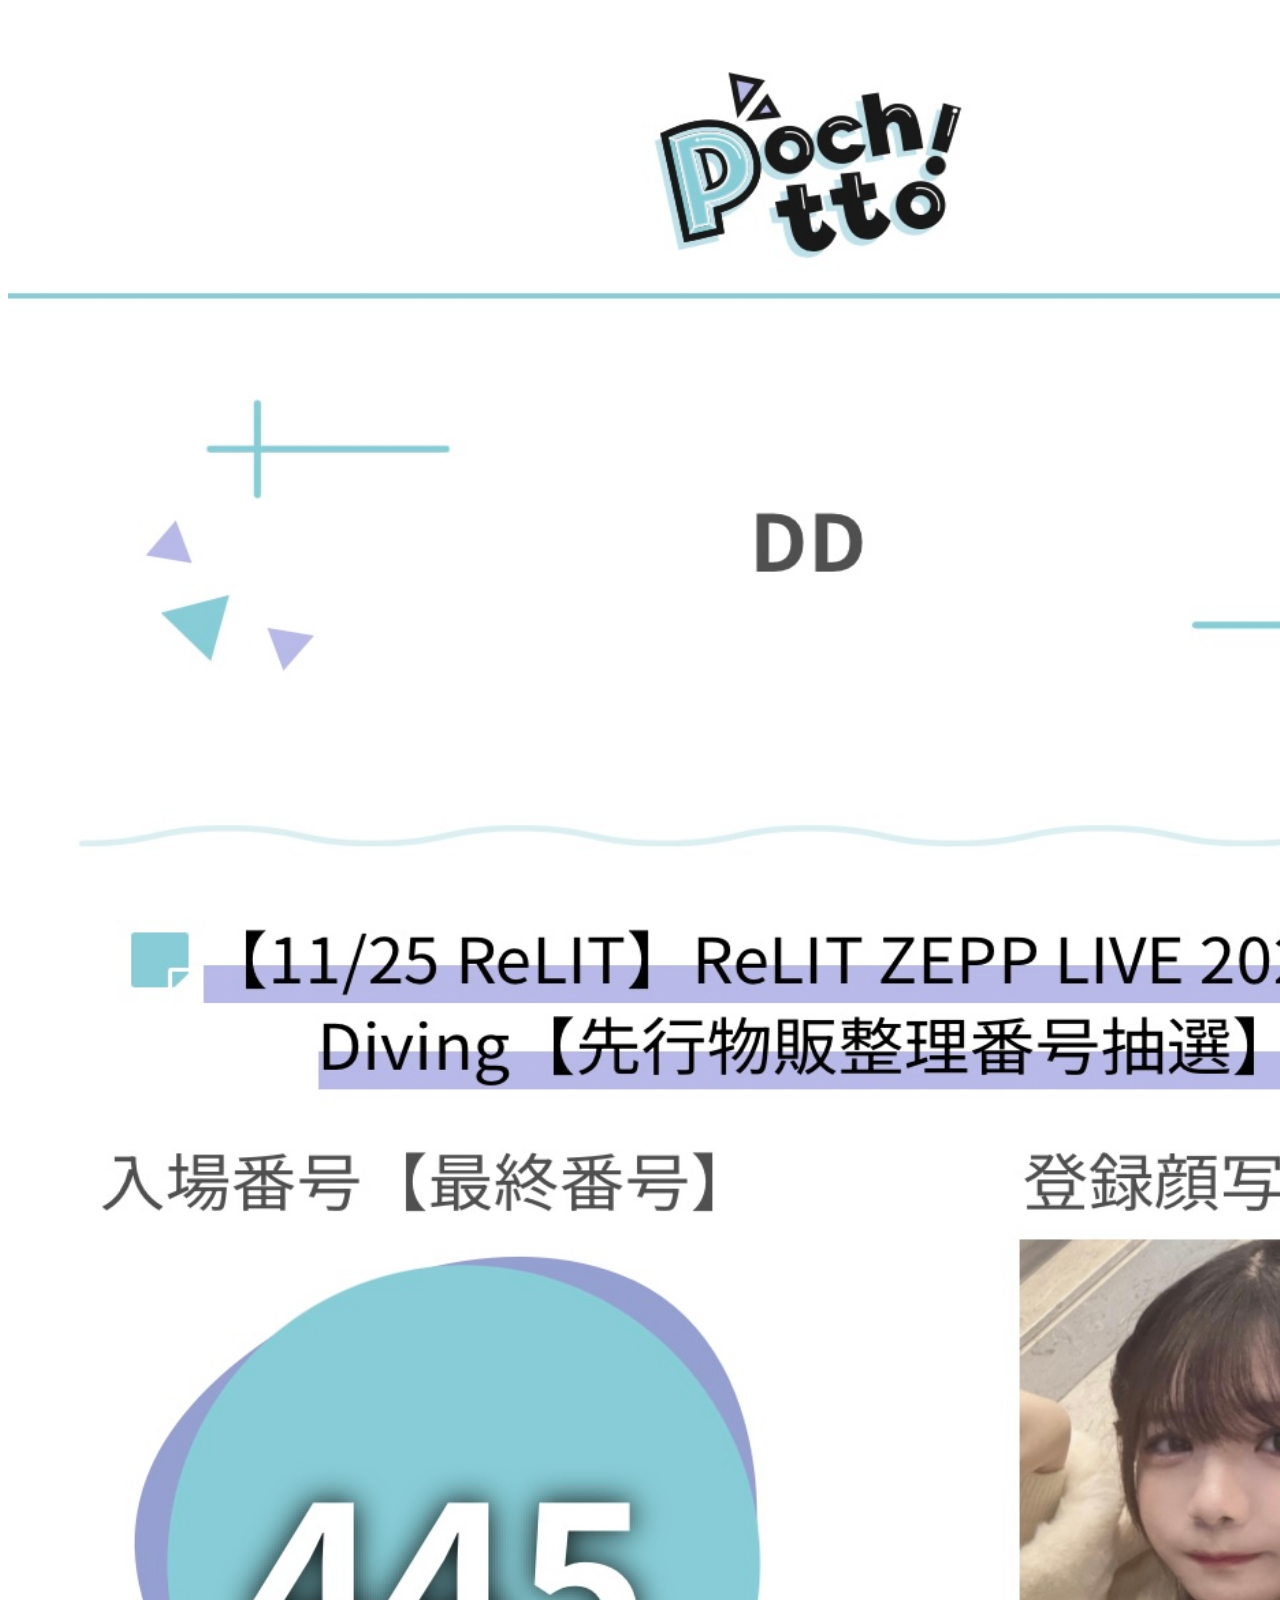
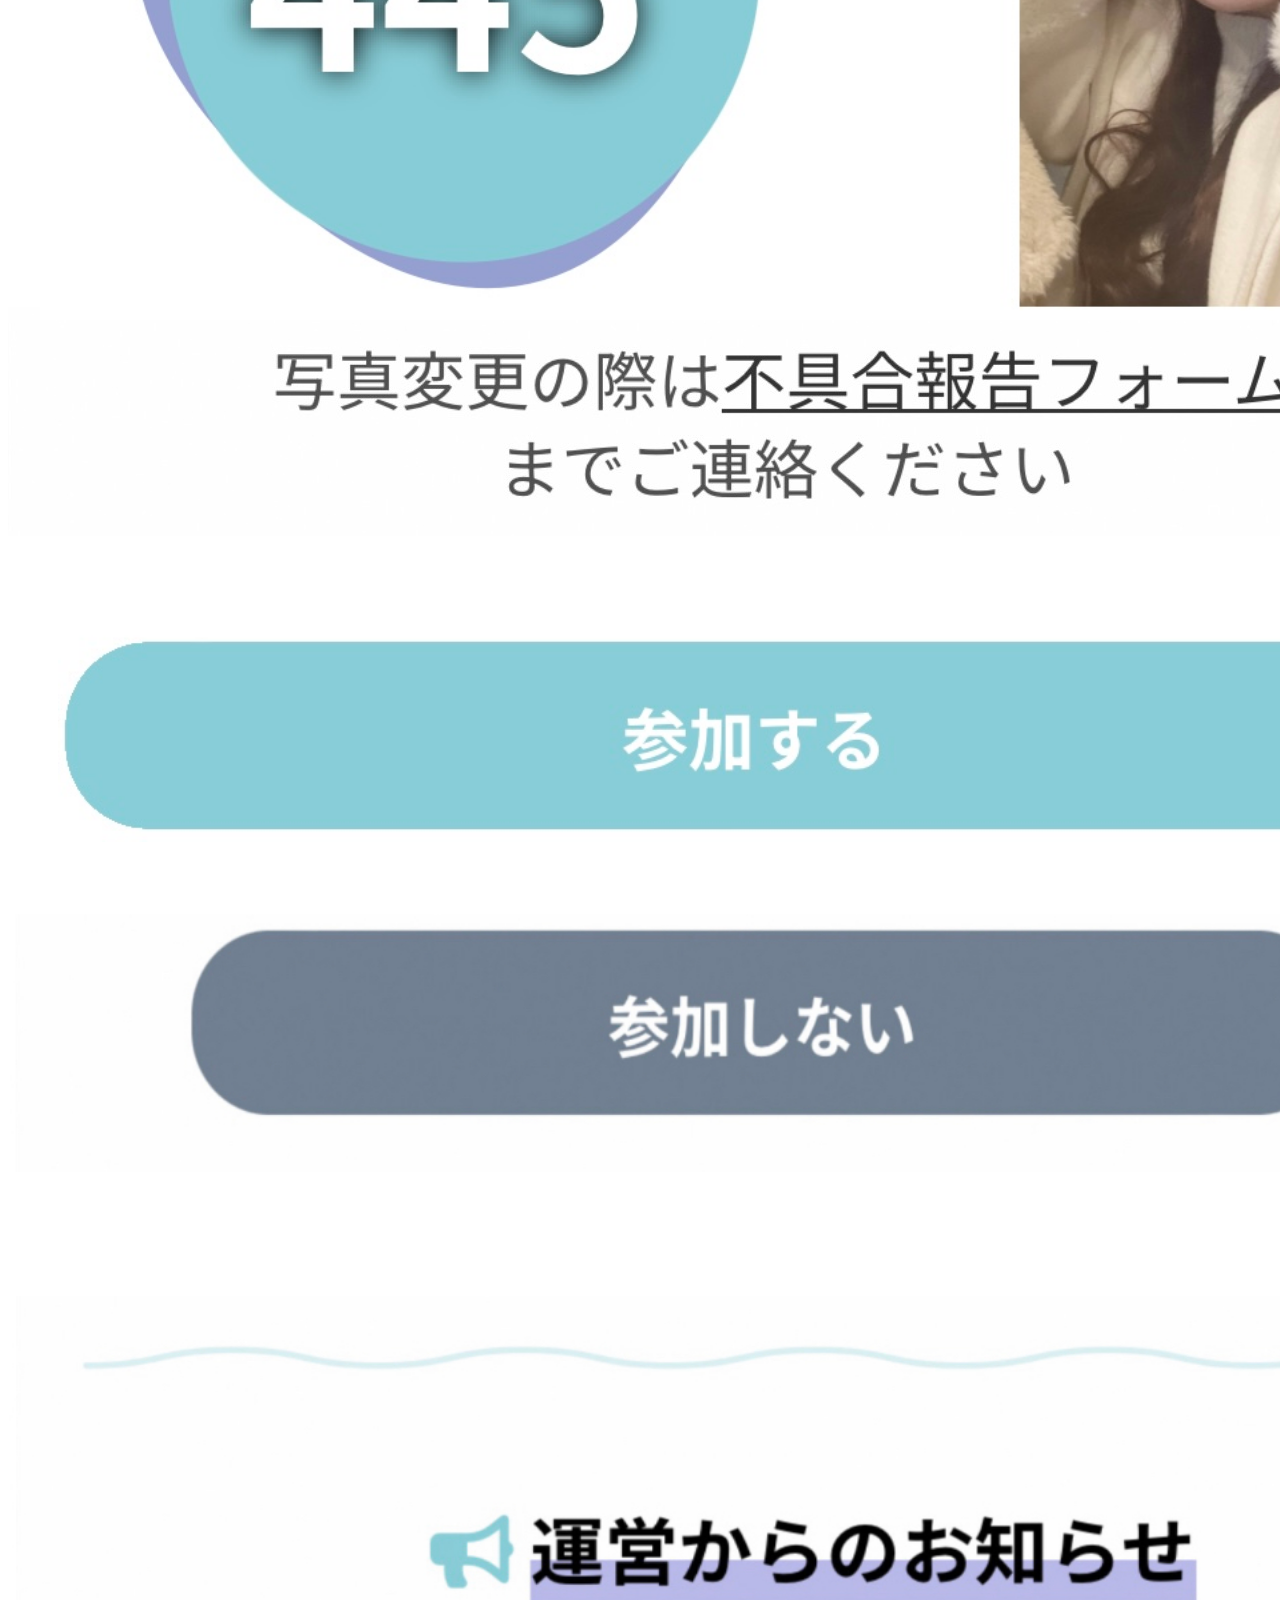
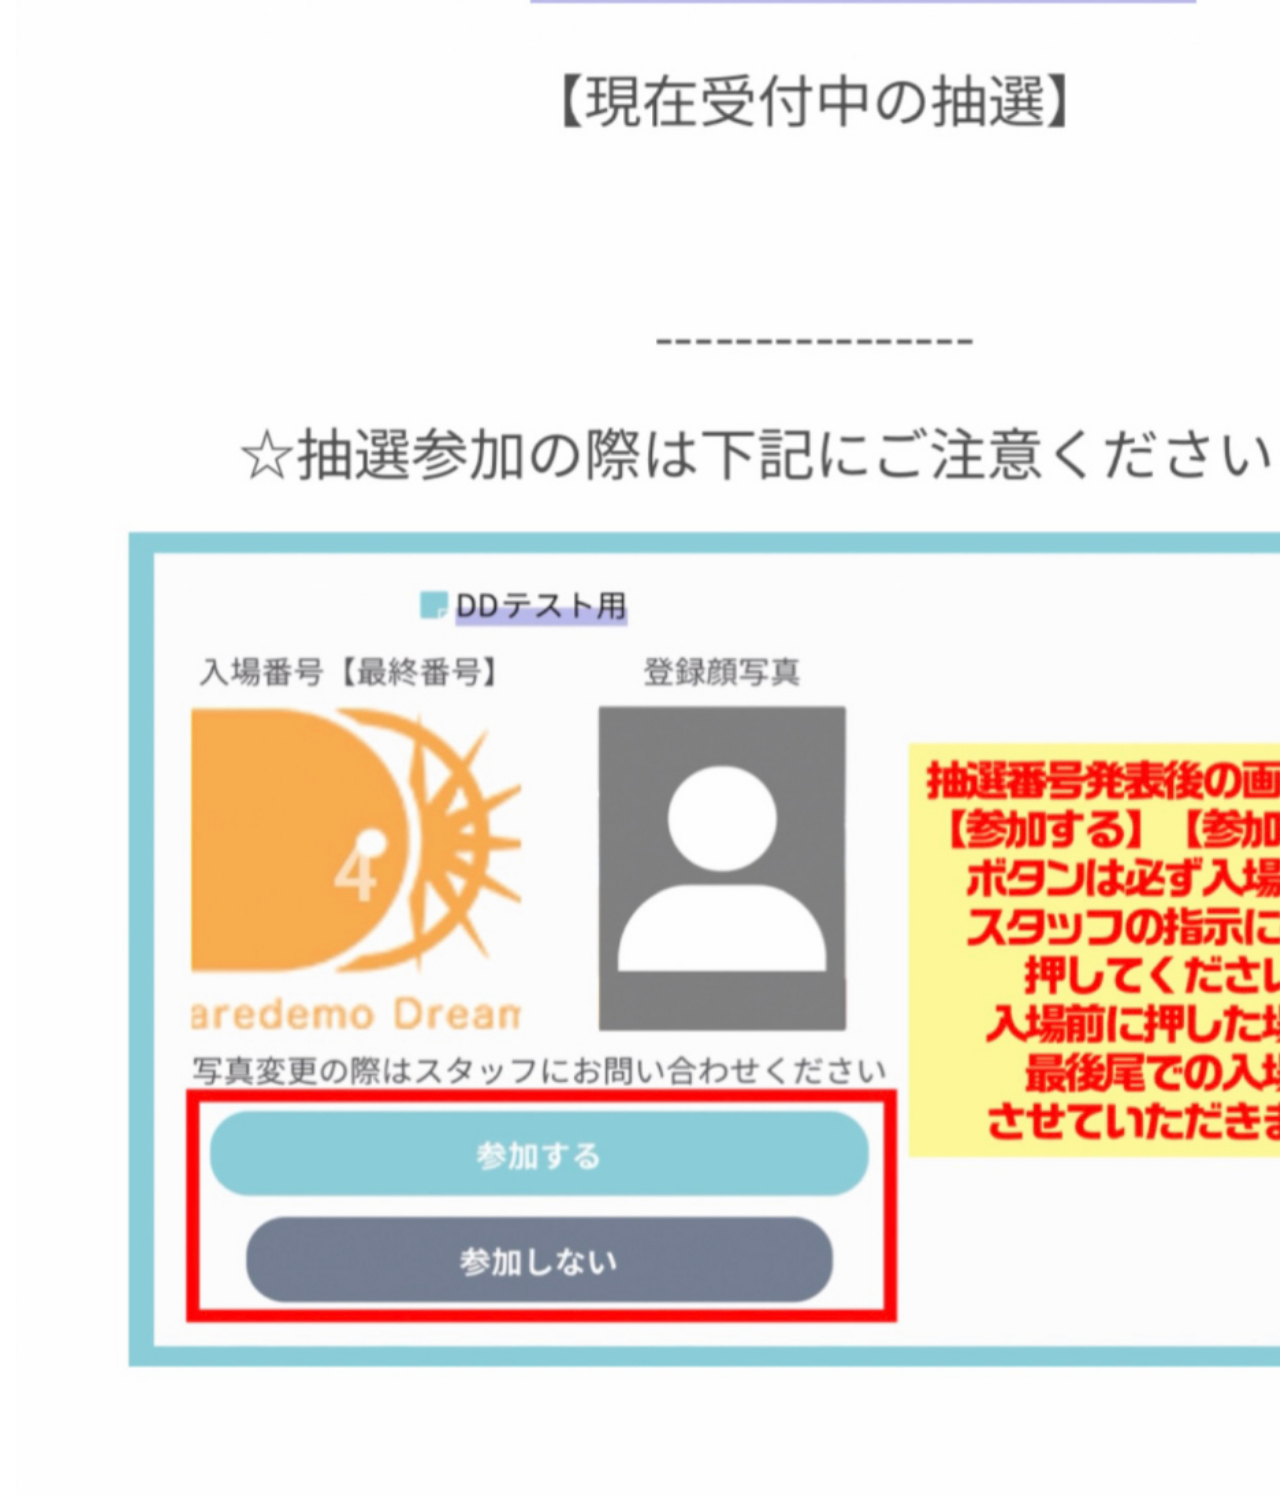
<file: index.html>
<!DOCTYPE html>
<html>
<head>
<title>Pochitto</title>
<link rel="stylesheet"href="style.css">
</head>
<h2></h2>

<h2 style="text-align:center">
<img src="IMG_2647.jpeg" width=1600px height=1200px>
<div class="container">
<img src="IMG_2648.jpeg">
<p> </p>
</div>
<br><br><br>
<div style="text-align:center">
<img src="Pochitto不具合.jpg">
</div>
</h2>


<body>
<style>
.example img{
    display: block;
}
</style>
<a href="text2.html" class="example">
    <img width="1400" src="参加する.jpg" alt="ねこ" class="class2">
</a>
</div>
</body>
<img src="参加しない.jpeg" width=1500px height=280px>

<header class="header"></header>
  <main>
    <div class="contents4">
    </div>
  </main>
<!--
<footer></footer>
<div class="img-wrap">
  <img src="注意喚起.jpeg." id="fixedImage" width=1600px height=700px>
</div>
-->  
<img src="info.jpeg" width=1600px height=1800px>
</div>

</html>
</file>
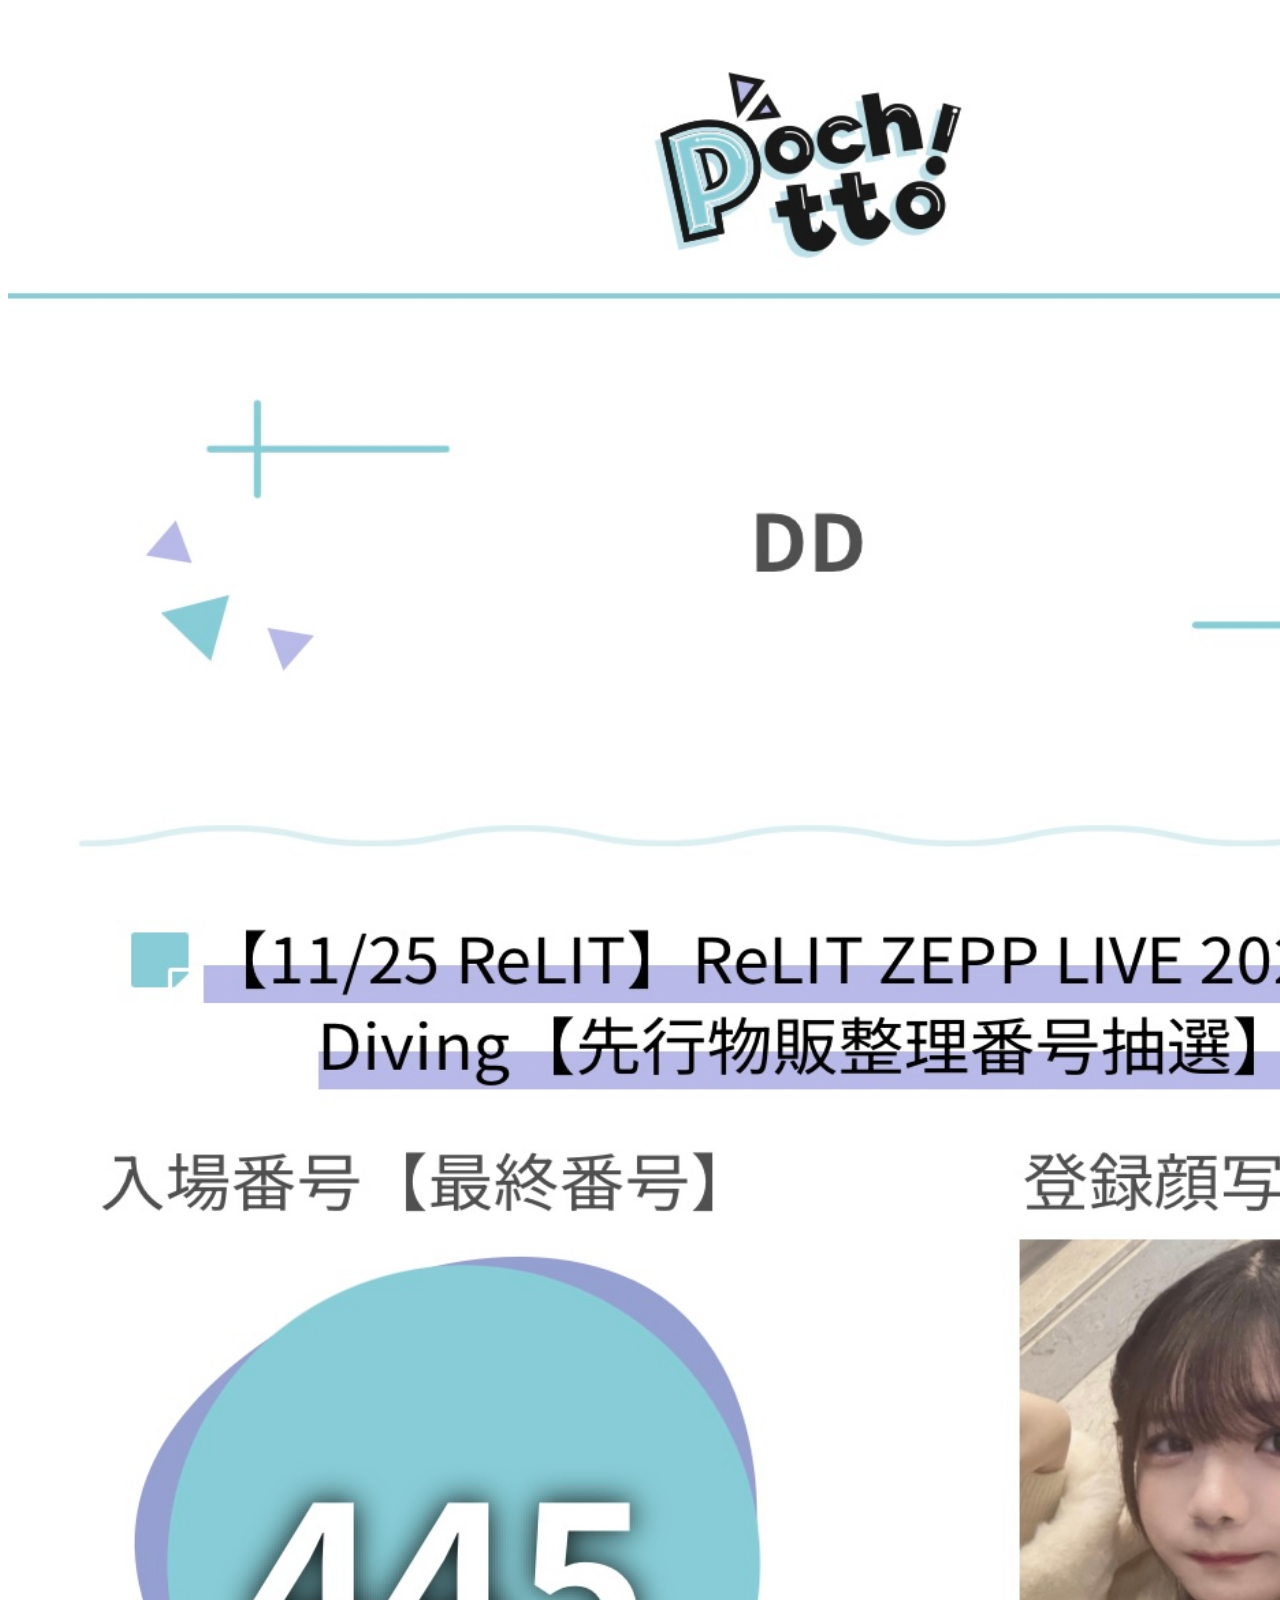
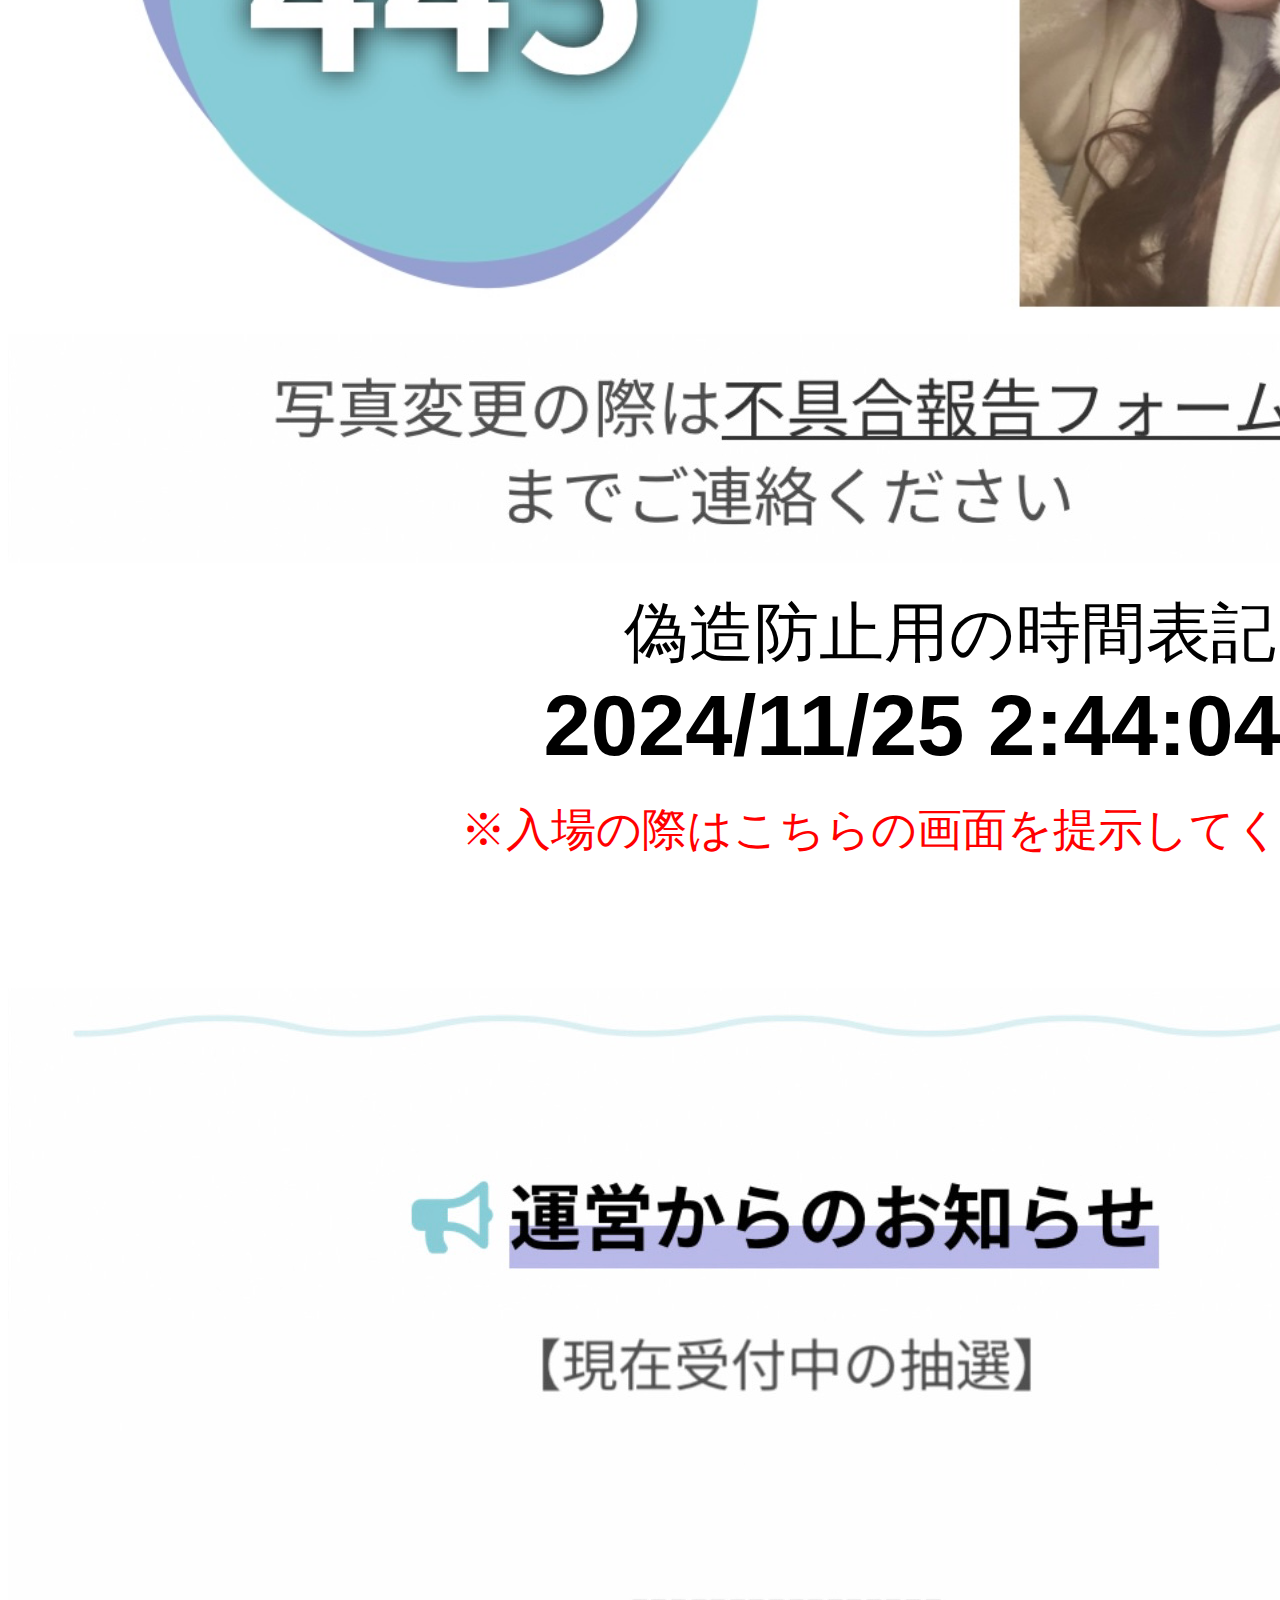
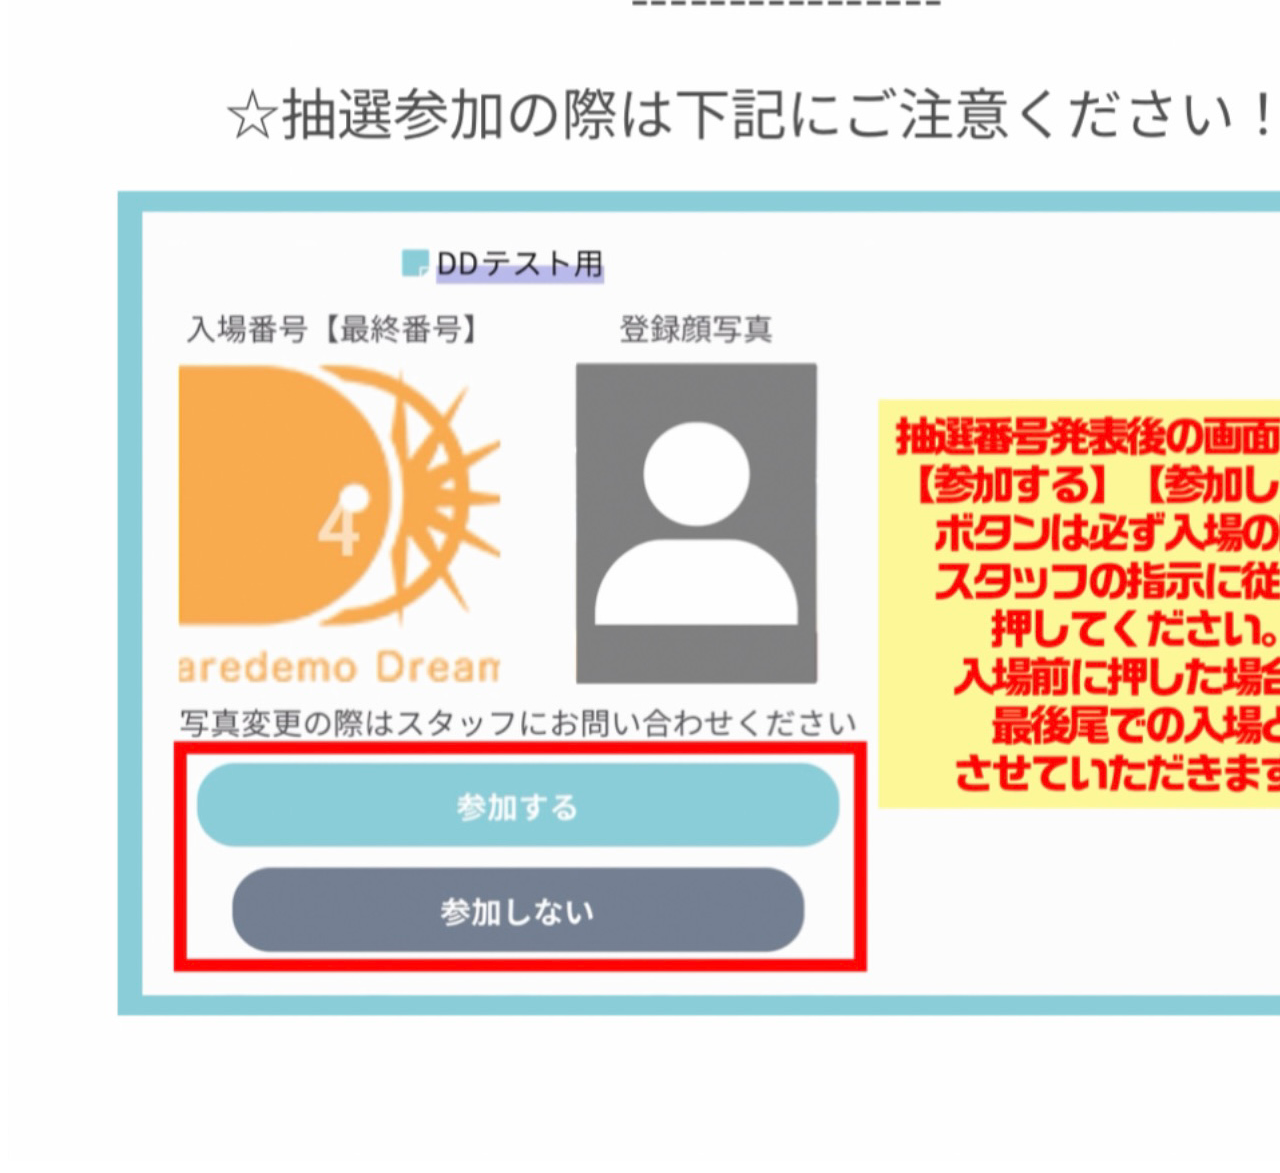
<file: text2.html>
<!DOCTYPE html>
<html>
<head>
<title>Pochitto</title>
<link rel="stylesheet"href="style.css">
</head>
<h2></h2>

<h2 style="text-align:center">
<div style="text-align:center">
<img src="IMG_2647.jpeg" width=1600px height=1200px>
</div>
<div class="container">
<img src="IMG_2648.jpeg">
<p> </p>
</div>
<br><br><br><br>
<div style="text-align:center">
<img src="Pochitto不具合.jpg">
</div>
</h2>

<body>
<div style="text-align:center">
<style>
.time{
    margin: auto;
    text-align:center;
    font-size: 65px;
    position: relative;
    top: 0px;
    bottom: 0px;
    right: 50px;
    left: 310px;
}
.kome{
    margin: auto;
    text-align:center;
    font-size: 45px;
    color: red;
    position: relative;
    top: 10px;
    bottom: 0px;
    right: 0px;
    left: 300px;
}
</style>
<a class="time">
偽造防止用の時間表記
</a>
<b>
<a class="time">
<div style="font-size: 85px;">
2024/11/25
<span id="real-time">
  <script type="text/javascript">
function Time() {
   var realTime = new Date();
   var hour = realTime.getHours();
   var minutes  = realTime.getMinutes().toString().padStart(2, '0');
   var seconds  = realTime.getSeconds().toString().padStart(2, '0');
   var milliseconds = realTime.getMilliseconds();
   var n1 = Math.floor(milliseconds / 100) % 10; //1桁目
   var text = hour + ":" + minutes + ":" + seconds + ":" + n1;
   document.getElementById("real-time").innerHTML = text;
}
setInterval('Time()',1);
  </script>
</div>
</a>
</b>
<a class="kome">
※入場の際はこちらの画面を提示してください
</a>
<br>
<br>
</div>
</body>
    
<header class="header"></header>
  <main>
    <div class="contents4">
    </div>
  </main>
<!--
<footer></footer>
<div class="img-wrap">
  <img src="注意喚起.jpeg" id="fixedImage" width=1600px height=700px>
</div>
--> 
<div style="text-align:center">
<img src="Pochitto下部2.jpg">
</div>

</html>
</file>
<file: style.css>
.time {
　　margin: auto;
　　position: relative;
  font-family: Arial;
  font-size: 180px;
}
.kome {
　　margin: auto;
　　position: relative;
  font-family: HiraKakuProN-W3;
  font-size: 40px;
}

.container{
        width:1200px;
        height: 600px;
	margin: auto;
        position: relative;
      }
      .container img{
        width:130%;
      }
      p{
        position: absolute;
        top:230px;
        left:280px;
	font-family: Arial;
        font-size:230px;
        color: white;
	text-shadow: 0px 0px 30px #000000;
        padding:0;
        margin:0;
      }

.container2{
        width:1200px;
        height: 600px;
	margin: auto;
        position: relative;
      }
      .container2 img{
        width:130%;
      }
      p2{
        position: absolute;
        top:240px;
        left:280px;
	font-family: Arial;
        font-size:250px;
        color: white;
	text-shadow: 0px 0px 30px #000000;
        padding:0;
        margin:0;
      }

.class2{
        margin: 50px;
        width: 1400px;
        height: 250px;
        display: block;
      }
.header {
  width: 100%;
  height: 120px;
}

.contents3 {
  height: 2000px;
  width: 100%;
  background: linear-gradient(118deg, rgba(255,201,114,1) 0%, rgba(246,179,84,1) 40%, rgba(231,229,97,1) 100%);
	}

.img-wrap {
  z-index: 100;
  position: fixed;
  left: 0; /* 画面左端に固定 */
  bottom: 0; /* 画面下に固定 */
  width: 100%;
  padding-top: 20px;
  padding-bottom: 20px;
  background: #fff;
	}

.fixedImage {
  width: 100%;
  max-width: 280px;
  height: 40px;
  margin-right: auto;
  margin-left: auto;
  display: block;
	}
}
</file>
